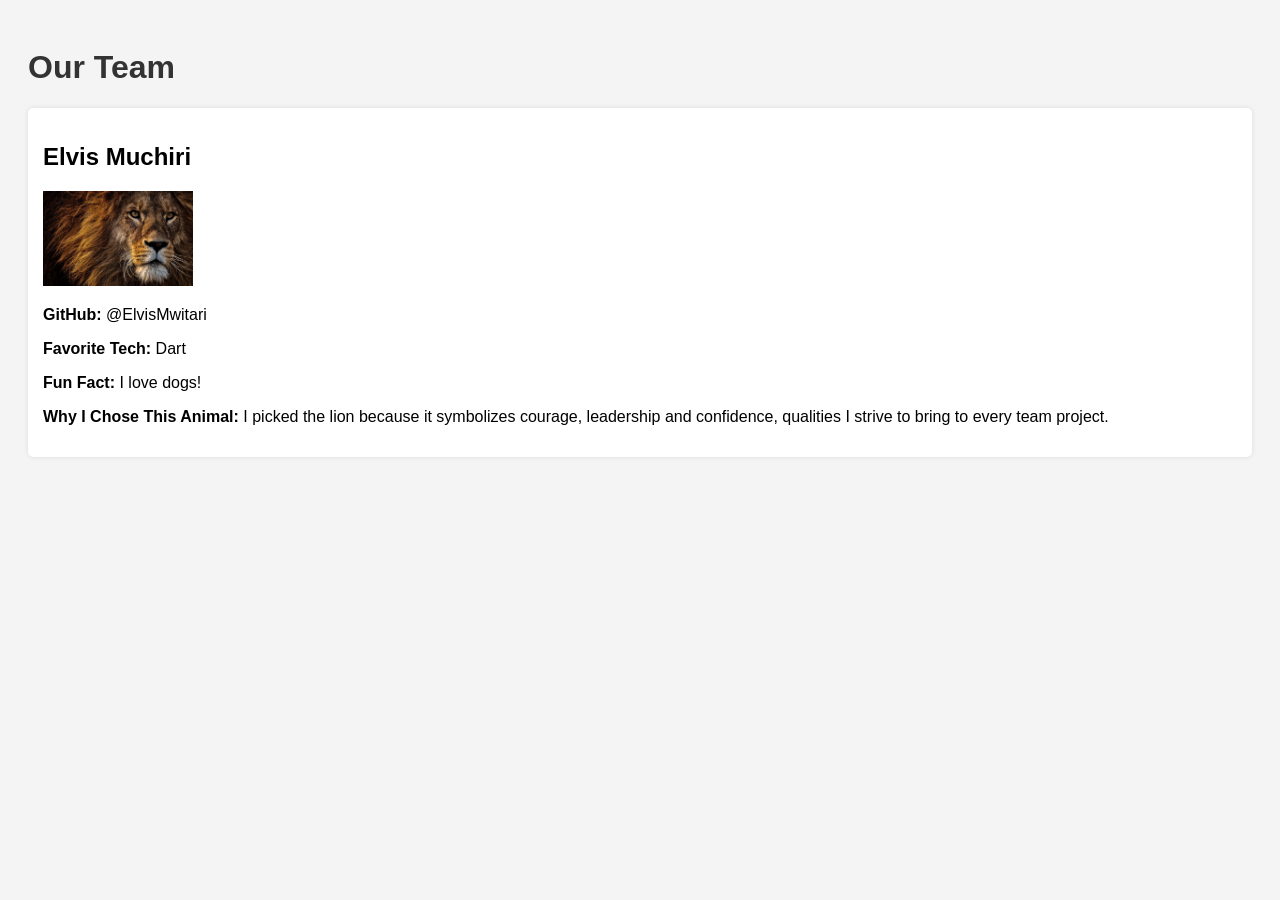
<file: index-backup.html>
<!DOCTYPE html>
<html lang="en">
<head>
  <meta charset="UTF-8">
  <meta name="viewport" content="width=device-width, initial-scale=1.0">
  <title>Team Profile</title>
  <style>
    body {
      font-family: Arial, sans-serif;
      padding: 20px;
      background: #f4f4f4;
    }
    h1 {
      color: #333;
    }
    .member {
      background: #fff;
      padding: 15px;
      margin-bottom: 10px;
      border-radius: 5px;
      box-shadow: 0 0 5px rgba(0,0,0,0.1);
    }
      .avatar {
      max-width: 100px;
    }
  </style>
</head>
<body>
  <h1>Our Team</h1>

   <div class="member">
    <h2>Elvis Muchiri</h2>
    <img src="images/lion.jpg" alt="Avatar of a lion" width="150">
    <p><strong>GitHub:</strong> @ElvisMwitari</p>
    <p><strong>Favorite Tech:</strong> Dart</p>
    <p><strong>Fun Fact:</strong> I love dogs!</p>
    <p><strong>Why I Chose This Animal:</strong> I picked the lion because it symbolizes courage, leadership and confidence, qualities I strive to bring to every team project.</p>
  </div>
  

</body>
</html>
</file>
